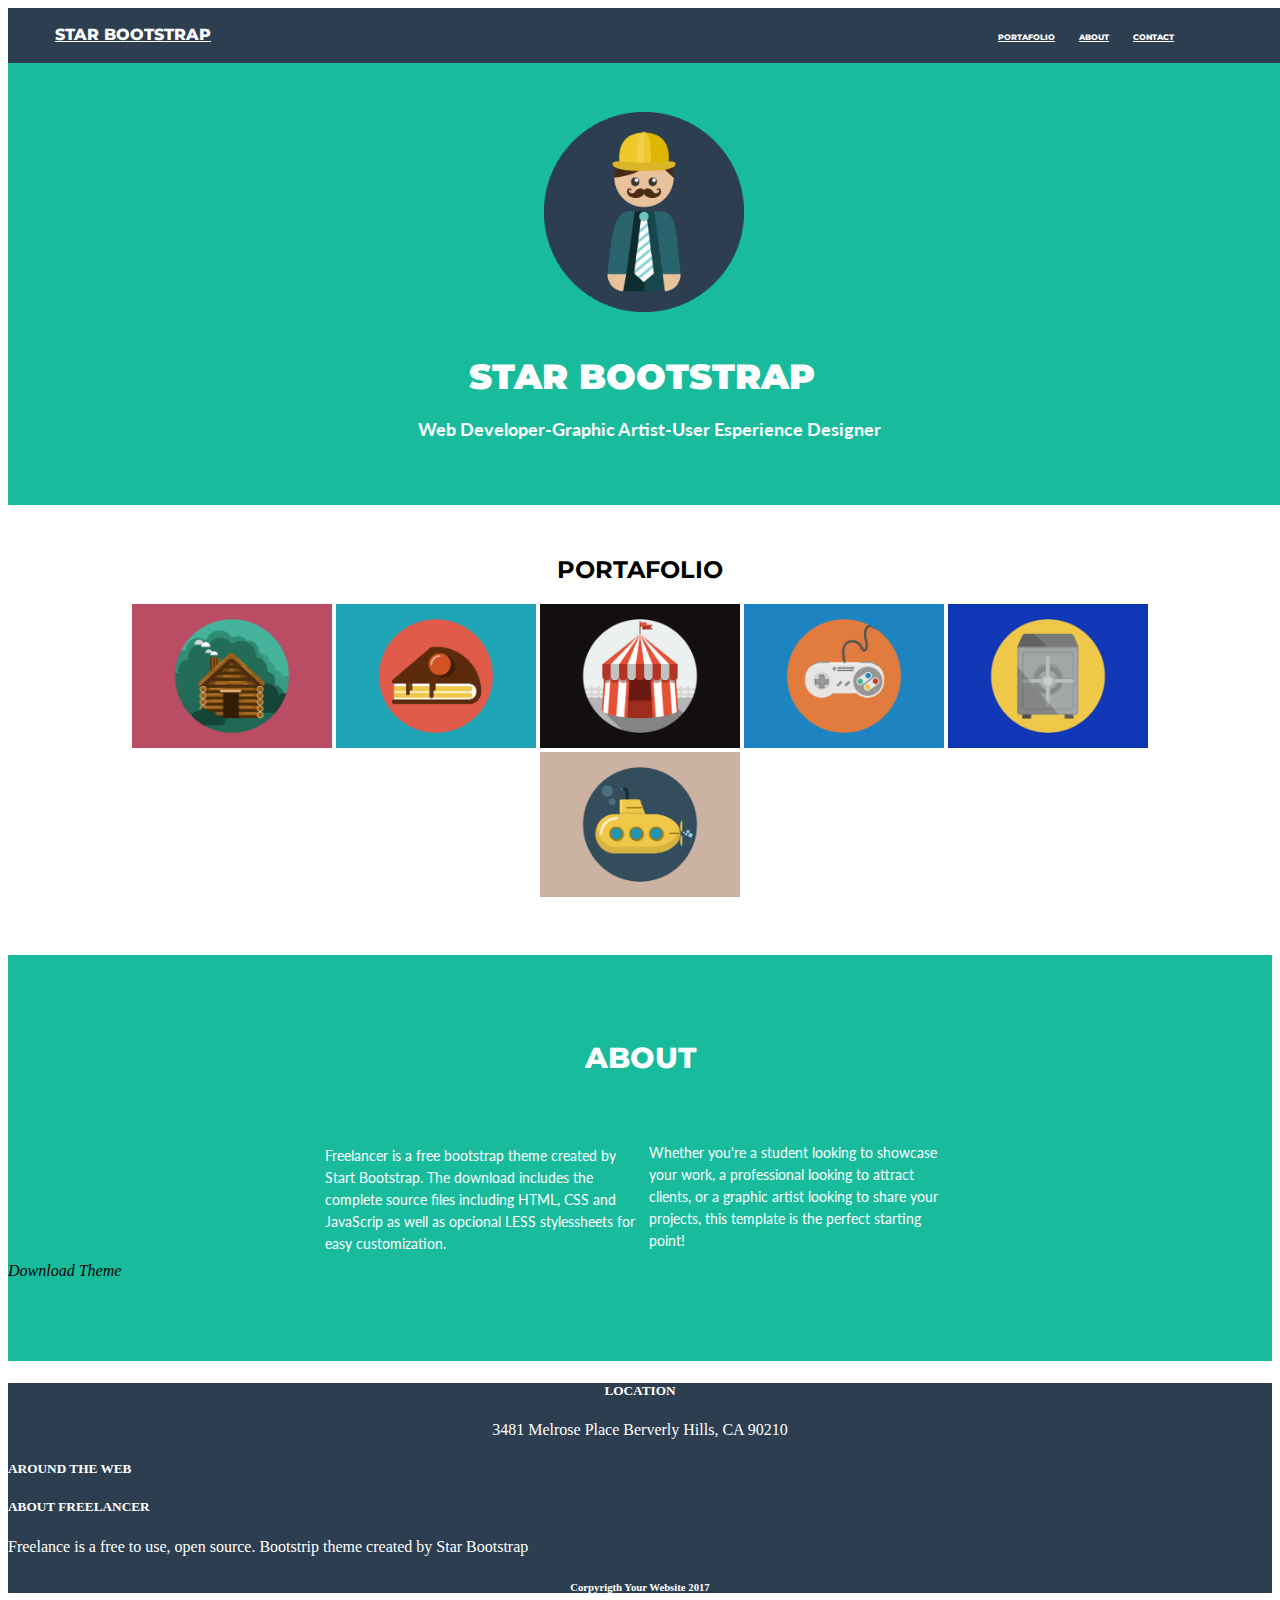
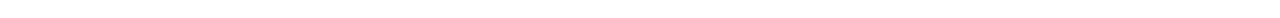
<file: freelancer-master/index.html>
<!DOCTYPE html>
<html>
  <head>
    <meta charset="utf-8">
    <link rel="stylesheet" href="css/main.css"> <!--enlazando carpeta de estilos-->
    <link href="https://fonts.googleapis.com/css?family=Montserrat:400,500,600,800,900" rel="stylesheet">
    <link href="https://fonts.googleapis.com/css?family=Lato:400,700,900" rel="stylesheet">
    <title>Freelancer Master</title>

  </head>

  <body>

    <header> <!--Comienza el encabezado-->
      <div class="float-lefth margin-top item-menu">
        <a class="text-uppercase" href="#seccion-one">Star Bootstrap</a>
      </div>
      <div class="float-rigth menu-list-container"> <!--menu list container -->
        <a class="menu-item text-uppercase" href="#seccion-two">portafolio</a>
        <a class="menu-item text-uppercase" href="#seccion-tree">About</a>
        <a class="menu-item text-uppercase" href="#seccion-four">Contact</a>
      </div>
    </header>
    <section id="seccion-one"> <!--seccion Bootstrap -->
      <img src="assets/images/profile.png" alt=""> <!-- imagen señor -->
      <div> <!--poner divisiones ayuda a manipular mejor los elementos-->
        <div class="titulo1 text-uppercase">Star Bootstrap</div>
        <div class="subtitulo">Web Developer-Graphic Artist-User Esperience Designer</div> <!--subtitulos seccion-->
      </div>

    </section>
    <section id="seccion-two"> <!-- comienza seccion dos -->
      <h2 class="text-uppercase">Portafolio</h2> <!-- Seccion portafolio-->
        <div>
         <img src="assets/images/portfolio/cabin.png" alt="">
       </div>
       <div>
         <img src="assets/images/portfolio/cake.png" alt="">
       </div>
       <div>
         <img src="assets/images/portfolio/circus.png" alt="">
       </div>
     <div>
       <img src="assets/images/portfolio/game.png" alt="">
     </div>
     <div>
       <img src="assets/images/portfolio/safe.png" alt="">
     </div>
     <div>
       <img src="assets/images/portfolio/submarine.png" alt="">
     </div>
     </section>

     <section id="section_tree" class="fondo-bianchi"> <!-- Comienza seccion tres-->
       <article class="about">
         <h2 class="text-uppercase">About</h2>
       </article> <!-- -->
        <!-- -->
          <div> <!--estrella -->

          </div>
         <div id="columnas"> <!-- hacer columnas aqui-->
           <p>Freelancer is a free bootstrap theme created by Start Bootstrap. The download includes the complete source files including HTML, CSS and JavaScrip as well as opcional LESS stylessheets for easy customization.</p>
           <p>Whether you're a student looking to showcase your work, a professional looking to attract clients, or a graphic artist looking to share your projects, this template is the perfect starting point!</p>
         </div>
         <div class="shape-button center-text"> <!--boton download-->
           <i class="fa fa-download fa-lg" aria-hidden="true"> Download Theme</i>
         </div>
       </section>


    <section id="seccion-four">

    </section>
    <section id="seccion-five">
      <div class="location">
        <h5 class="text-uppercase">location</h5>
        <a>3481 Melrose Place Berverly Hills, CA 90210</a>
      </div>
      <div class="">
        <h5 class="text-uppercase">around the web</h5>
        <a href="#"></a>
      </div>
      <div class="">
        <h5 class="text-uppercase">about freelancer</h5>
        <a>Freelance is a free to use, open source. Bootstrip theme created by Star Bootstrap</a>
      </div>
      <div class="text-center">
        <h6>Corpyrigth Your Website 2017</h6>
      </div>

      <h6></h6>
    </section>
     <h1></h1>

  </body>
</html>
</file>
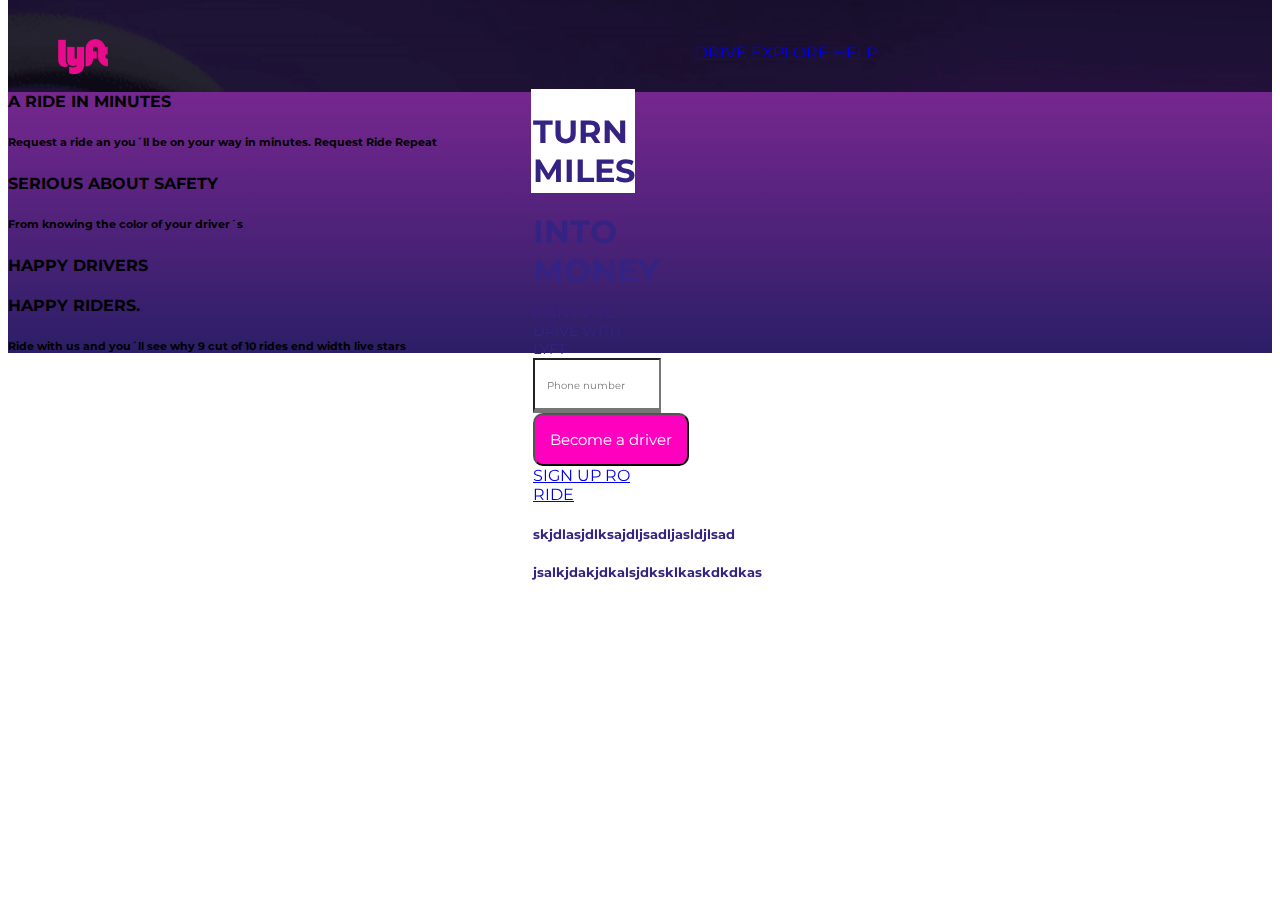
<file: lyft-master/index.html>
<!-- siempre tiene que haber un header? Agrega aquí la estructura HTML de tu sitio web -->
<!DOCTYPE html>
<html>
  <head>
    <meta charset="utf-8">
    <title>Lyft Master</title>
    <link rel="stylesheet" href="css/main.css">
    <link href="https://fonts.googleapis.com/css?family=Montserrat" rel="stylesheet">
  </head>
  <body><!-- -->
    <header>

      <div class="float-left sin-color">
        <img class="logo" src="assets/images/logo-pink.png" alt="">
      </div>

      <div class="float-right menu-list text-uppercase">
          <a class="menu-item" href="#Portafolio">Drive</a>
          <a class="menu-item" href="#Explore">Explore</a>
          <a class="menu-item" href="#contact">Help</a>
        </div>

    </header>

    <section id="sign-up"><!--Seccion donde se ingresan datos de usuario -->
      <div class="data">
        <div class="blerry-color text-uppercase"> <!-- -->
              <h1 class="m-b">turn miles</h1> <!-- mr-bt creando clase margin -->
              <h1 class="m-b font-size">into money</h1>
              <p class="m-b text-small">Sign up to drive with lyft</p>
        </div>
        <div class="">
            <input type="tel" placeholder="Phone number" class="form-control brd-0 input-phone" >
        </div>
        <div class="">
          <button class="buttom pink" type="submit">Become a driver</button>
          <a href="#" class="text-uppercase">Sign up ro ride</a>
        </div>
        <div class="blerry-color">
          <h5>skjdlasjdlksajdljsadljasldjlsad</h5>
          <h5>jsalkjdakjdkalsjdksklkaskdkdkas</h5>
        </div>
      </div>

      </section>

      <section>
        <article class="phone-seccion">
          <h4 class="text-uppercase">a ride in minutes</h4>
          <h6>Request a ride an you´ll be on your way in minutes.
          Request Ride Repeat</h6>
          <h4 class="text-uppercase">Serious about safety</h4>
          <h6>From knowing the color of your driver´s</h6>
          <h4 class="text-uppercase">happy drivers</h4>
          <h4 class="text-uppercase">happy riders.</h4>
          <h6>Ride with us and you´ll see why 9 cut of 10 rides end width live stars</h6>
        </article>
      </section>

      </div>





  </body>
</html><!-- Agrega aquí la estructura HTML de tu sitio web -->
</file>
<file: freelancer-master/css/main.css>
header{ /*editando encabezado*/
 background: #2c3e50;
 position: fixed;
 width: 100%;
 font-family: 'Montserrat', sans-serif;
}

header > .item-menu{
  margin: 17px 19px -8px 47px;
  font-size: ;
  font-weight: 800;
}

.margin-top{
  margin-top: 20px;
}

header > .menu-list-container{
  margin-top: -11px;
  margin-left: 50px;
  margin-bottom: 19px;
  margin-right: 104px;
}


header > div > .menu-item{
  margin: 22px 10px;
  font-size: 8px;
  font-weight: 800;

}

a{
  color: white;
}

#seccion-one{
  text-align: center;
  background-color: #18bc9c;
  padding: 104px 58px 74px 4px;
  width: 100%;
}

#seccion-one > img{
  width: 200px;
  height: 200px;
}

#seccion-one > div > .titulo1{
    color: white;
    font-family: 'Montserrat', sans-serif;
    font-size: 35px;
    font-weight: 900;
    padding: 39px 10px 0px 5px;
}

#seccion-one > div > .subtitulo{
    color: white;
    font-family: 'Lato', sans-serif;
    font-size: 18px;
    font-weight: bold;
    padding: 30px 0px 0px 11px;
    line-height: 3px;
}

#seccion-two{
  text-align: center;
  background: white;
  padding: 30px;
}

#seccion-two > h2{
  color: black;
  font-family: 'Montserrat', sans-serif

}

#seccion-two > div{
  display: inline-block;
}

#seccion-two > div > img{
  width: 200px;
  display: inline-block;
}

#seccion-two > article{
  display: inline-block;

}

.fondo-bianchi{
  background:#18BC9C;
  width: 100%;
  height: 406px;
}

#section_tree > article > h2{
    padding-top: 85px;
    text-align: center;
    color: white;
    font-size: 29px;
    font-weight: 800;
    font-family: 'Montserrat', sans-serif;
    height: 51px
}

#section_tree > #columnas {
  width: 50%;
  margin: 0 auto;
  margin-top: 50px;
  column-count: 2;
}

#seccion-tree{
  background: #18bc9c;
  color: white;
  padding: 146px;
  margin: 2px -35px -21px -8px;
}

#section_tree > #columnas > p{
    font-size: 14px;
    font-family: 'Lato', sans-serif;
    margin: 3px -6px;
    padding: 1px 3px 6px 7px;
    color: white;
    line-height: 22px;
}

#parrafo-seccion{

}

#seccion-four{

}

#seccion-five{
  background-color: #2c3e50;
  color: white;
}

.float-lefth{
  float: lefth;
}

.float-rigth{
  float: right;
}

.location{
  position: relative;
  text-align: center;
}



.text-center{
  text-align: center;
}

.text-uppercase{
  text-transform: uppercase;
}



font-family: 'Lato', sans-serif;

font-family: 'Montserrat', sans-serif;

 #2c3e50 /*este es zolor azul rey */
</file>
<file: lyft-master/css/main.css>
#gift-part > img{
   position: relative;
   z-index: 100%;
   background-position: 50%;
   flex: 1;
   height: 100%;
   width: 100%;
   max-width: 100%
   top: 50%;
 }

 #sign-up{
   background-image: url("../assets/images/hero.gif");
   background-repeat: no-repeat;
   background-size: cover;
   background-color: white;
 }

 .data{
      margin: -19px 5px -22px 423px;
      position: relative;
      background-color: white;
      top: 100px;
      left: 100px;
      height: 100px;
      width: 100px;
      padding: 2px 2px 2px 2px;
      background: white;
   }
 }

 #sign-up > a{
   border-radius: 20px;
   padding: 30px;
 }

body{
   font-family: 'Montserrat', sans-serif;
}

header{
  position: fixed;
  background: #11ffee00;
}

header > img{
  padding: 10
}

header > .menu-item{
    color: white;
    margin: 1px 1px 1px 1px;
  }

header > .menu-list{
   margin: 54px 34px 38px 537px;
 }

 .float-left{
   float: left;
 }

 .float-right{
   float: right;
 }

 .font-size{
   font-size: 2rem;
 }

.layer-1{
   z-index: 100;
 }

.logo{
  width: 50px;
  margin: 50px 50px 50px 50px;
}


.m-b{
  margin-bottom: 0px;
}
.psrl{
  position: relative;
  display: block;
  background-position: center;
}
.phone-seccion{
  background: linear-gradient(#76278F, #2B1E66);
}

.sign-up{
  background: white;
  height: 100%;
  z-index: 100;
  display: flex;
  justify-content: flex-end;
  padding: 50px;
  float: left;
}

.text-small{
  font-size: 0.875rem;
}



.brd-0{
  border-bottom-width: thick;
}

.form-control {
    display: block;
    width: 100%;
    padding: .75rem;
    font-size: 1rem;
    line-height: 1.5;

}

.blerry-color{
  color: #352384;
}

.buttom{
  display: inline-block;
  text-align: center;
  font-family: 'Montserrat', sans-serif;
  font-size: 15px;
  white-space: nowrap;
  color: white;
  cursor: pointer;
  padding: 15px 15px;
  border-radius: 10px;
}

.full-heigth{
  height: 100%;
}

.input-phone{
 outline: none;
}
.text-uppercase{
  text-transform: uppercase;
}

.pink{
  background-color: #FF00BF;
}

::placeholder{
  font-size: 10px;
  font-family: 'Montserrat', sans-serif;
}
</file>
